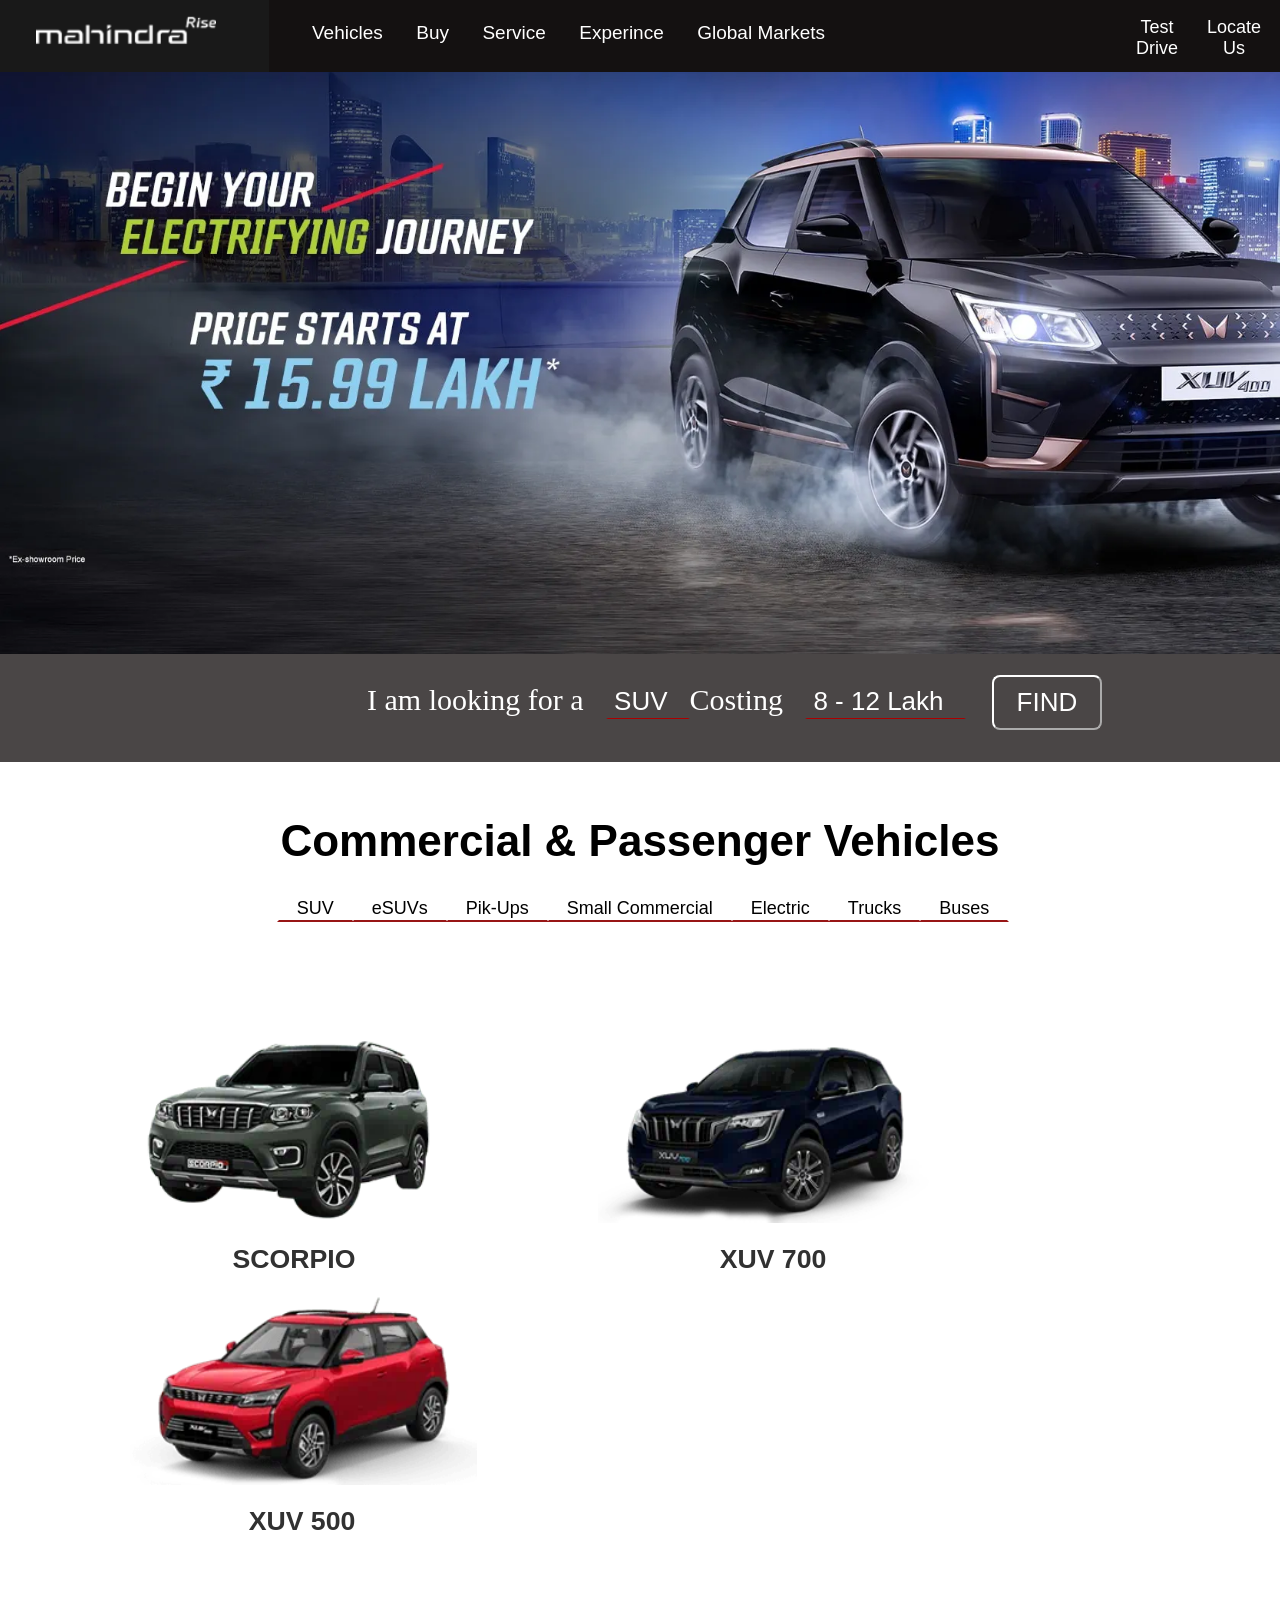
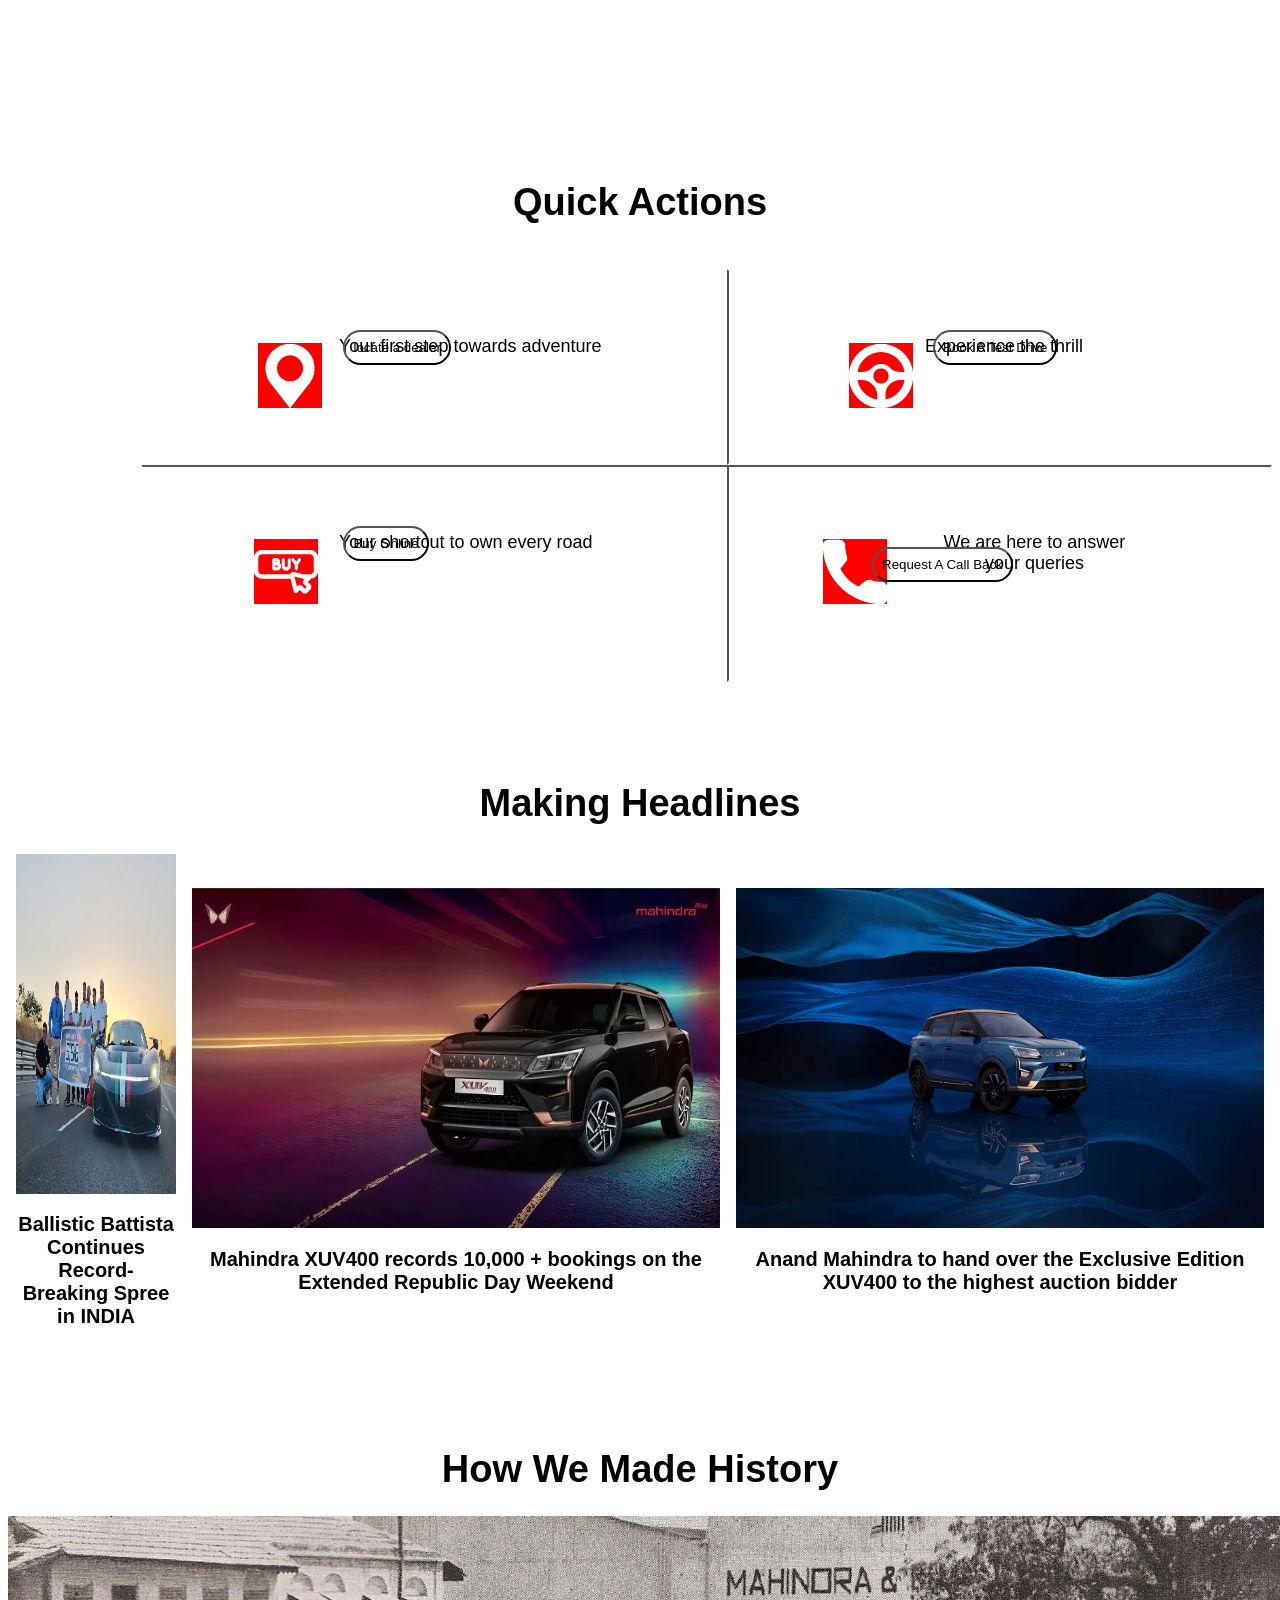
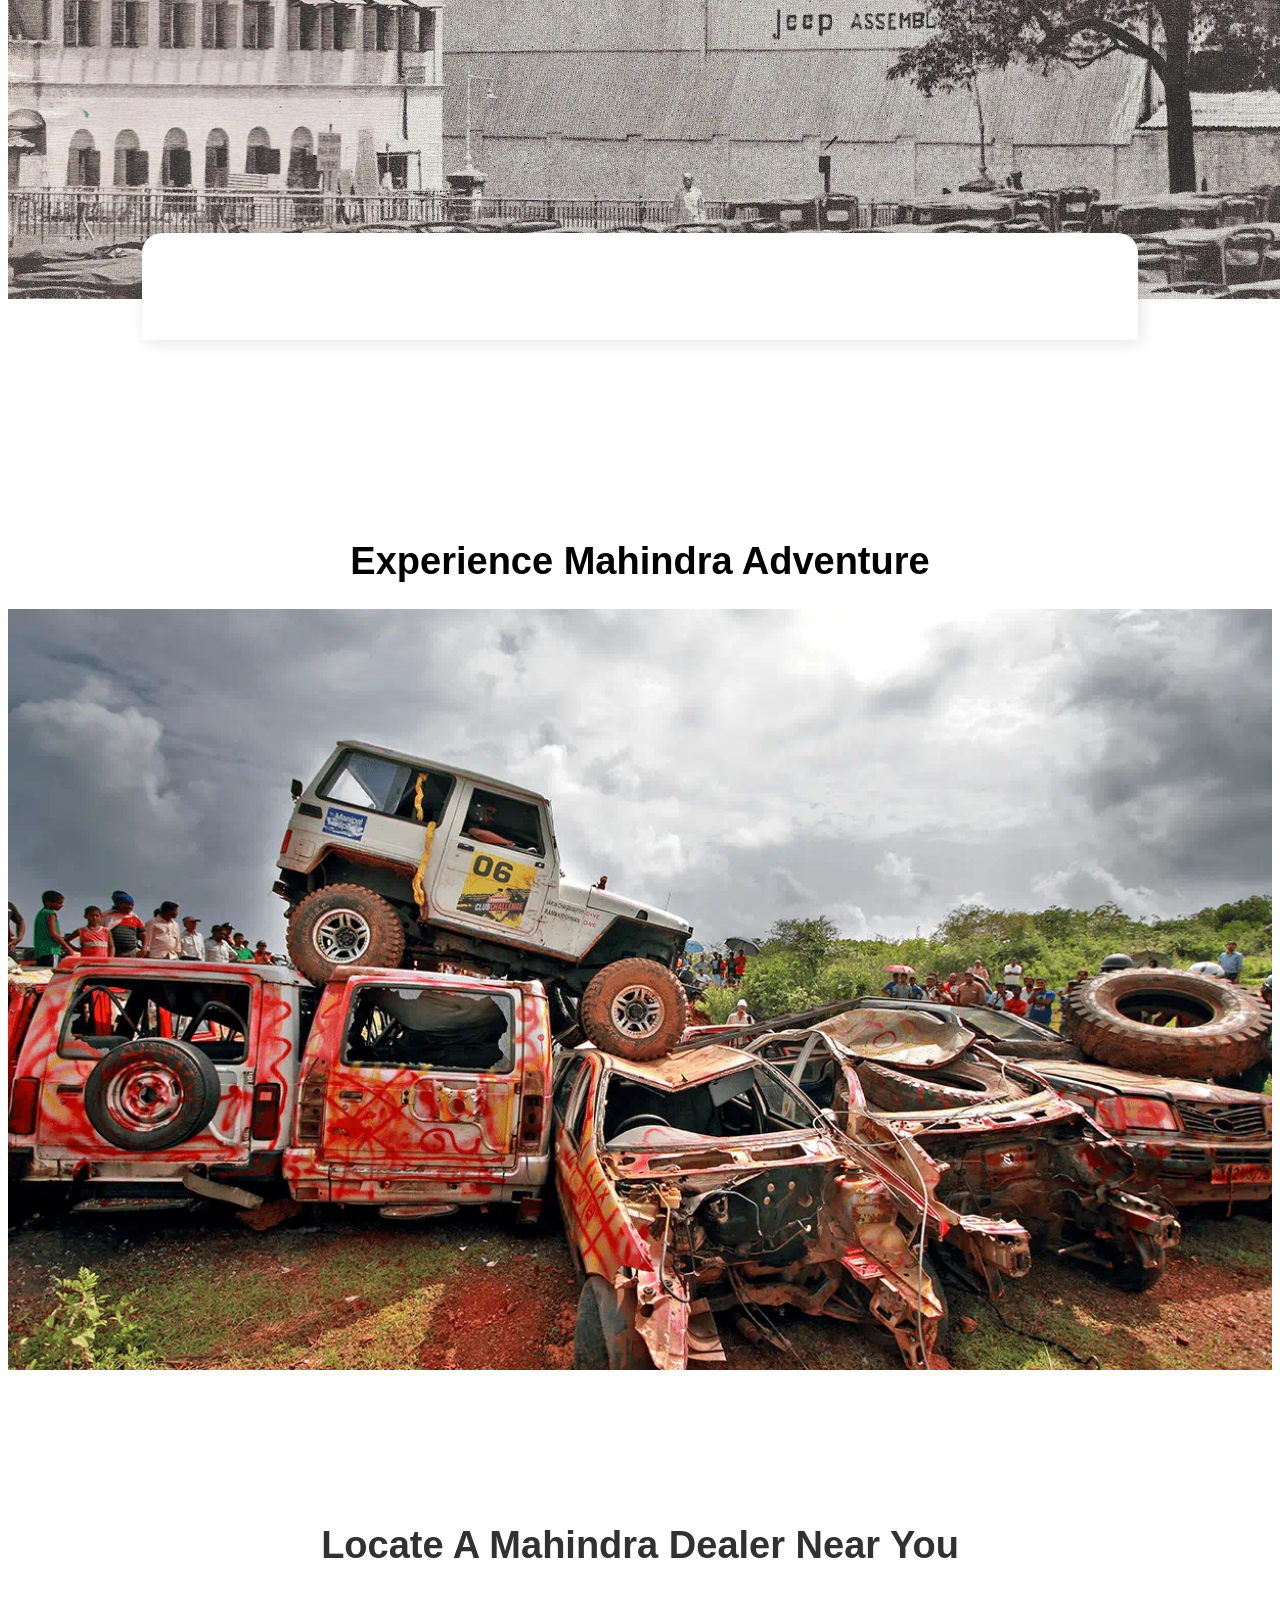
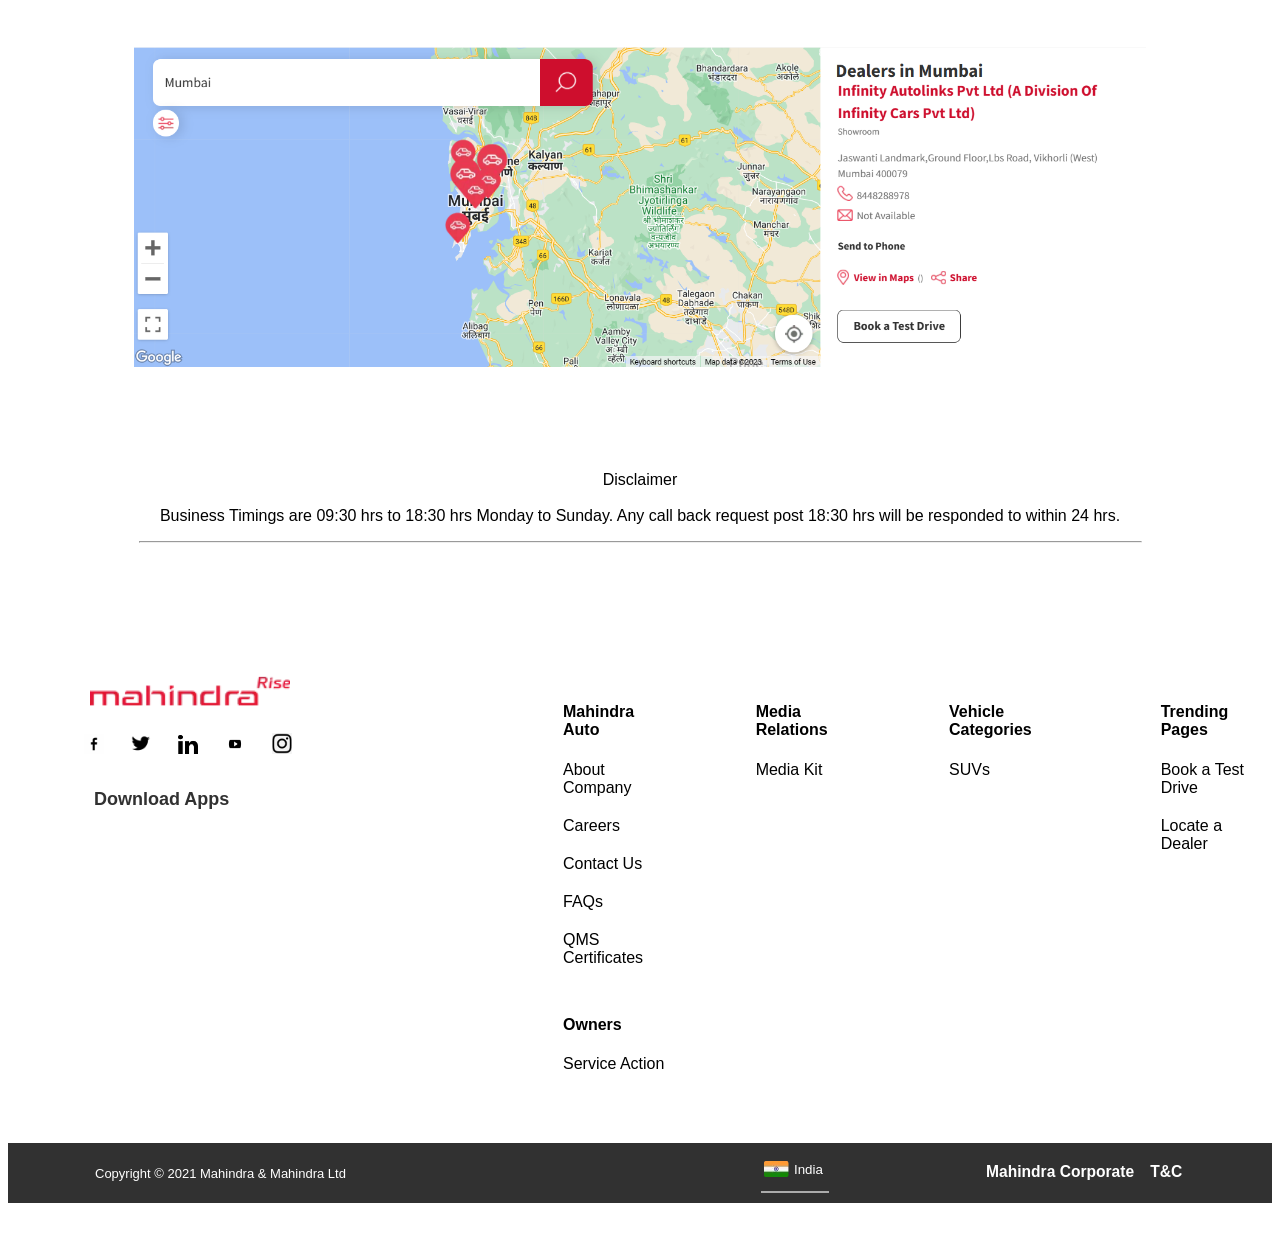
<file: index.html>
<!DOCTYPE html>
<html lang="en">
<head>
    <meta charset="UTF-8">
    <meta http-equiv="X-UA-Compatible" content="IE=edge">
    <meta name="viewport" content="width=device-width, initial-scale=1.0">
    <title>mahindra site clone</title>
    <link rel="stylesheet" href="./stylemh.css">
</head>
<body>
    <div>

         <nav>
            <div class="header" style="height: 72px; width: 100%; position: fixed;">
                <div class="logo">
                    <img style="height: 72px;" src="./Screenshot (7).png">
                </div>
                <div style="  margin-top: -55px;     font-family: montserrat,sans-serif;
                           margin-left: 306px;">
                    <button class="button1">Vehicles</button>
                    <button class="button2">Buy</button>
                    <button class="button3">Service</button>
                    <button class="button4">Experince</button>
                    <button class="button5"><a href="https://auto.mahindra.com/pages/global">Global Markets</a></button>
                </div>
                <div style="
                     display: flex;
                          margin-left: 1130px;
                                   margin-top: -29px;">
                    <button class="button6">Test Drive</button>
                    <button class="button7">Locate Us</button>
                    <button class="button8"><img style=" width: 20px;" src="./search-white.webp"></button>
                    <button class="button9"><img style=" width: 20px;" src="./account.png"></button>
                </div>
            </div>
         </nav>

         <div style="margin-left: -9px;">
            <img class="image1" src="./image1.webp">
         </div>
          <div class="header2" style>
            <div style=" display: flex;
                 
                 padding-left: 401px;
            padding-top: 41px;
         font-size: 30px;
         font-weight: normal;
         color: white;">
                <p>I am looking for a <button class="suvb">SUV</button>

                <p title="define costing">Costing <button class="costingb">8 - 12 Lakh</button>
                </p>
                <div style="    margin-top: 22px;
         margin-left: 26px;">
                    <button class="buttonfind">FIND</button>
                </div>
                </p>

            </div>
         </div>
         <center>
            <div style="margin-top: 96px;">

                <h1 style="    font-family: montserrat,sans-serif; font-size: 44px;">Commercial & Passenger Vehicles
                </h1>
            </div>
         </center>
         <center>
             <div class="categories">
                <button class="a">SUV</button>
                <button class="b">eSUVs</button>
                <button class="c">Pik-Ups</button>
                <button class="d">Small Commercial</button>
                <button class="e">Electric</button>
                <button class="f">Trucks</button>
                <button class="g">Buses</button>
            </div>
         </center>
         <div class="cars">
            <button class="car1"><img style="    width: 350px;" src="./car1.png"><BR>
                <h1>SCORPIO</h1>
            </button>
            <button class="car2"><img style="    width: 350px;" src="./xuv.png"><BR>
                <h1>XUV 700</h1>
            </button>
            <button class="car3"><img style="    width: 350px;" src="./uv500.png"><BR>
                <h1>XUV 500</h1>
            </button>
         </div>
         <center>
            <div style="    margin-top: 225px;">
                <h1 style="font-family: montserrat,sans-serif;    font-size: 38px;">Quick Actions</h1>
            </div>
         </center>


           <div style="font-family: montserrat,sans-serif;
           ">
         <div>
                <div class="locatea" >
                <button class="locate1" ><img  src="./map.png" style="    margin-left: -194px; background-color: red;"><p style="    margin-top: -75px;
                    margin-left: 166px;
                    font-size: 18px;">Your first step towards adventure</p><button style="margin-left:-386px;
                    padding: 8px;background-color: transparent;
                    border-radius: 18px;">locate a dealer</button></button>
                   </div>
                        <div class="locateb" >
                <button class="locate2" ><img  src="./TEST DRIVE.png" style="    margin-left: -80px; background-color: red;"><p style="    margin-top: -75px;
                    margin-left: 166px;
                    font-size: 18px;">Experience the thrill</p><button style=" background-color: transparent;
                    border-radius: 18px; margin-left:-278px;
                    padding: 8px;">Book A Test Drive</button></button>
                      </div>
                     </div>
                    <div style="margin-top: -20px;">
            
                                 <div class="locatec" >
                <button class="locate3" ><img  src="./buy.png" style="    margin-left: -194px; background-color: red;"><p style="    margin-top: -75px;
                    margin-left: 166px;
                    font-size: 18px;">Your shortcut to own every road</p><button style="margin-left:-386px;
                    padding: 8px;background-color: transparent;
                    border-radius: 18px;">Buy Online</button></button>
                        </div>
                                               <div class="located" >
                <button class="locate4" ><img  src="./call.png" style="    margin-left: -194px; background-color: red;"><p style="    margin-top: -75px;
                    margin-left: 166px;
                    font-size: 18px;">We are here to answer your queries</p><button style="margin-left:-400px;
                    padding: 8px;background-color: transparent;
                     border-radius: 18px;">Request A Call Back</button></button>
                </div>
              </div>
                </div>
                          <center>
               <div style="margin-top:100px;">
                <h1 style="font-family: montserrat,sans-serif;
                font-size: 38px;">Making Headlines</h1>
               </div>

                            </center>

           <!-- <div> -->
               <DIV style="display: flex;font-family: montserrat,sans-serif; ">
             <button style="background-color: transparent;
             border-color: transparent;"><img style="width: 100%;
                height: 340px;" src="./h1.png"><h2>Ballistic Battista Continues 
                Record-Breaking Spree in INDIA</h2></button>
                <button style="background-color: transparent;
                 border-color: transparent;"><img style="width: 528px;
                    height: 340px;" src="./h2.png"><h2>Mahindra XUV400 records 10,000 + bookings on the Extended Republic Day 
                    Weekend </h2></button>
                    <button style="background-color: transparent;
                     border-color: transparent;"><img style="width: 528px;
                        height: 340px;" src="./h3.png"><h2>Anand Mahindra to hand over the Exclusive Edition XUV400 to the highest auction 
                        bidder</h2></button>
              <!-- </DIV> -->
           </div>
           <center>
           <div style="margin-top:100px;">
            <h1  style="font-family: montserrat,sans-serif;
            font-size: 38px;" >How We Made History</h1>
           </div>
       
            <div>
<img  style="
object-fit: cover;
object-position: top;
height: 383px;
    width: 1300px;" src="./p1.png">

            </div>
            <div >
                <button style=" border-color: transparent;   max-width: 996px;
                background: #fff;
                border-radius: 20px 20px 0 0;
                padding: 21px 50px;
                margin-top: -72px;
                top: -80px;
                -webkit-box-shadow: 3px 3px 15px rgb(0 0 0 / 10%);
                box-shadow: 3px 3px 15px rgb(0 0 0 / 10%);
                min-height: 107px;
                width: 100%;"></button>
            </div>
            <div style="margin-top:200px;">
                <h1  style="font-family: montserrat,sans-serif;
                font-size: 38px;">Experience Mahindra Adventure</h1>
            </div>
            <div style="">
                <div>
                    <img style="width: 100%;
                    " src="./or.png"> 
                </div>
                <div>
                <!-- <div>
                <div>
                    <button>
                        <h2>Great Escape</h2>
                           <p>An adrenaline-filled off-road drive
                        </p>
                    </button>
                </div>
                <div>
                    <button>
                        <h2>Off-Roading Trophy</h2>
                          <p>Go head-to-head with India’s best off-roaders</p>
                    </button>
                </div>
                <div>
                    <button>
                        <h2>Off-Roading Academy</h2>
                        <p>Train to tame the terrain</p>

                    </button>
                </div>
                <div>
                    <button>
                        <h2>Camp Out</h2>
                        <p>Starry off-road drives</p>

                    </button>
                </div>
                </div> -->
            
            </div>
            <div style=" margin-top:150px">
<h1 style="font-size: 38px;
font-weight: 700px;
color: #313131;
margin: 0 0 25px;
text-transform: capitalize;
font-family: montserrat,sans-serif;">Locate A Mahindra Dealer Near You</h1>

                <div style="margin-top: 80px;" >
                    <img src="./Screenshot (10).png" alt="loacte map" width="80%">
                </div>
                <div style="margin-top: 100px;">
                    <p style="font-family: montserrat,sans-serif;">
                        Disclaimer <br> <br>
                        
                        Business Timings are 09:30 hrs to 18:30 hrs Monday to Sunday. Any call back request post 18:30 hrs will be responded to within 24 hrs.</p>
                </div>

            </div>
        </center>
        <hr style="width: 1001px;
        height: 0px;">
<footer>
    <div>
        <div><img style="    margin-top: 121px;
            margin-left: 82px; width:200px;" src="./fl.png">
            </div>
            <div style=   " margin-left: 70px;
            background-color: #fff;
            margin-top: 19px;">
                <button style="    border: 1px;
    background-color: #fff;
    border-radius: 103px;  "><img style="width:20px;"src="./fb.png"></button>
                <button style="    border: 1px;
    background-color: #fff;
    border-radius: 103px;    padding-left: 17px;" ><img style="width:20px;" src="./twiter.png"></button>
                <button style="    border: 1px;
    background-color: #fff;
    border-radius: 103px;    padding-left: 17px;"><img style="width:20px;" src="./in.png"></button>
                <button style="    border: 1px;
    background-color: #fff;
    border-radius: 103px;    padding-left: 17px;" ><img style="width:20px;" src="./ytube.png"></button>
                <button style="    border: 1px;
    background-color: #fff;
    border-radius: 103px;     padding-left: 17px;" ><img style="width:20px;" src="./inst.png"></button>
            </div>
            <div style="margin-left: 80px;
            margin-top: 30px;
        ">
                <button style="  background-color: transparent;  font-size: 18px;
                color: #313131;
                font-weight: bold;
                text-decoration: none;
                border: none;
                font-family: 'Source Sans Pro', sans-serif ;">Download Apps</button>
            </div>
        </div>
        <div style="display: flex;    margin-left: 470px;
        margin-top: -145px;  font-family: 'Source Sans Pro', sans-serif ; ">
    <ul style="list-style-type: none;     margin-left: 45px;">
    <li> <h4>Mahindra Auto</h4></li>
        <li style="    margin-top: 20px;">  About Company</li>
            <li style="    margin-top: 20px;"> Careers</li>
                <li style="    margin-top: 20px;">  Contact Us</li>
                    <li style="    margin-top: 20px;"> FAQs</li>
                        <li style="    margin-top: 20px;"> QMS Certificates</li>
    </ul>
    <ul style="list-style-type: none;     margin-left: 45px;">
        <li><h4> Media Relations</h4></li>
            <li style="    margin-top: 20px;"> Media Kit</li>
        </ul>
        <ul style="list-style-type: none;  margin-left: 45px;">
            <li><h4> Vehicle Categories</h4></li>
                <li style="    margin-top: 20px;"> SUVs</li>
            </ul>
            <ul style="list-style-type: none;     margin-left: 45px;">
                <li><h4> Trending Pages</h4></li>
                    <li style="    margin-top: 20px;"> Book a Test Drive</li>
                    <li style="    margin-top: 20px;" > Locate a Dealer</li>
                </ul>
                
</div>
<div style="    list-style-type: none;
margin-left: 470px;
margin-top: 33px;
font-family: 'Source Sans Pro', sans-serif ;">
    <ul style="list-style-type: none;     margin-left: 45px;">
<li><h4>Owners</h4> </li>
      <li style="    margin-top: 20px;">Service Action</li>
    </ul>
</div>
<div>
                      <div style=" margin-top:70px;   background-color: #313131;
        width: 100%;
        height: 60px;
        margin-bottom: -34px;">
                  <p style="    margin-left: 87px;
                       font-family: 'Source Sans Pro', sans-serif;
                                   color: white;
                              position: absolute;
                                    font-size: 13px;
                                     margin-top: 23px;">Copyright © 2021 Mahindra & Mahindra Ltd</p>
                                     <button style=" margin-top: 11px; margin-left: 753px; background-color: transparent; border-top: none;
                                     border-left: none;
                                     border-right: none;
                                     padding-right: none;
    padding-left: 41px;
    border-color:white">
     <img style="margin-left: -71px;
                                                 margin-bottom: -10px;" src="./india.png"><p style="        margin-left: -8px;
    margin-top: -8px; color: white;">India</p></button>
                      </div>
                      <div style="     margin-top: -57px;   margin-left: 972px;">
                        
                        <button style=" color: #fff; background-color: transparent; border: none;"><h3>Mahindra Corporate</h3></button>
                        <button  style=" color: #fff; background-color: transparent; border: none;"><h3>T&C</h3></button>
                        <button  style=" color: #fff; background-color: transparent; border: none;"><h3>Privacy Policy</h3></button>
                        <button  style="color: #fff; background-color: transparent; border: none;"><h3>Sitemap</h3></button>
                      </div>

</div>
</footer>

    </div>
</body>
</file>
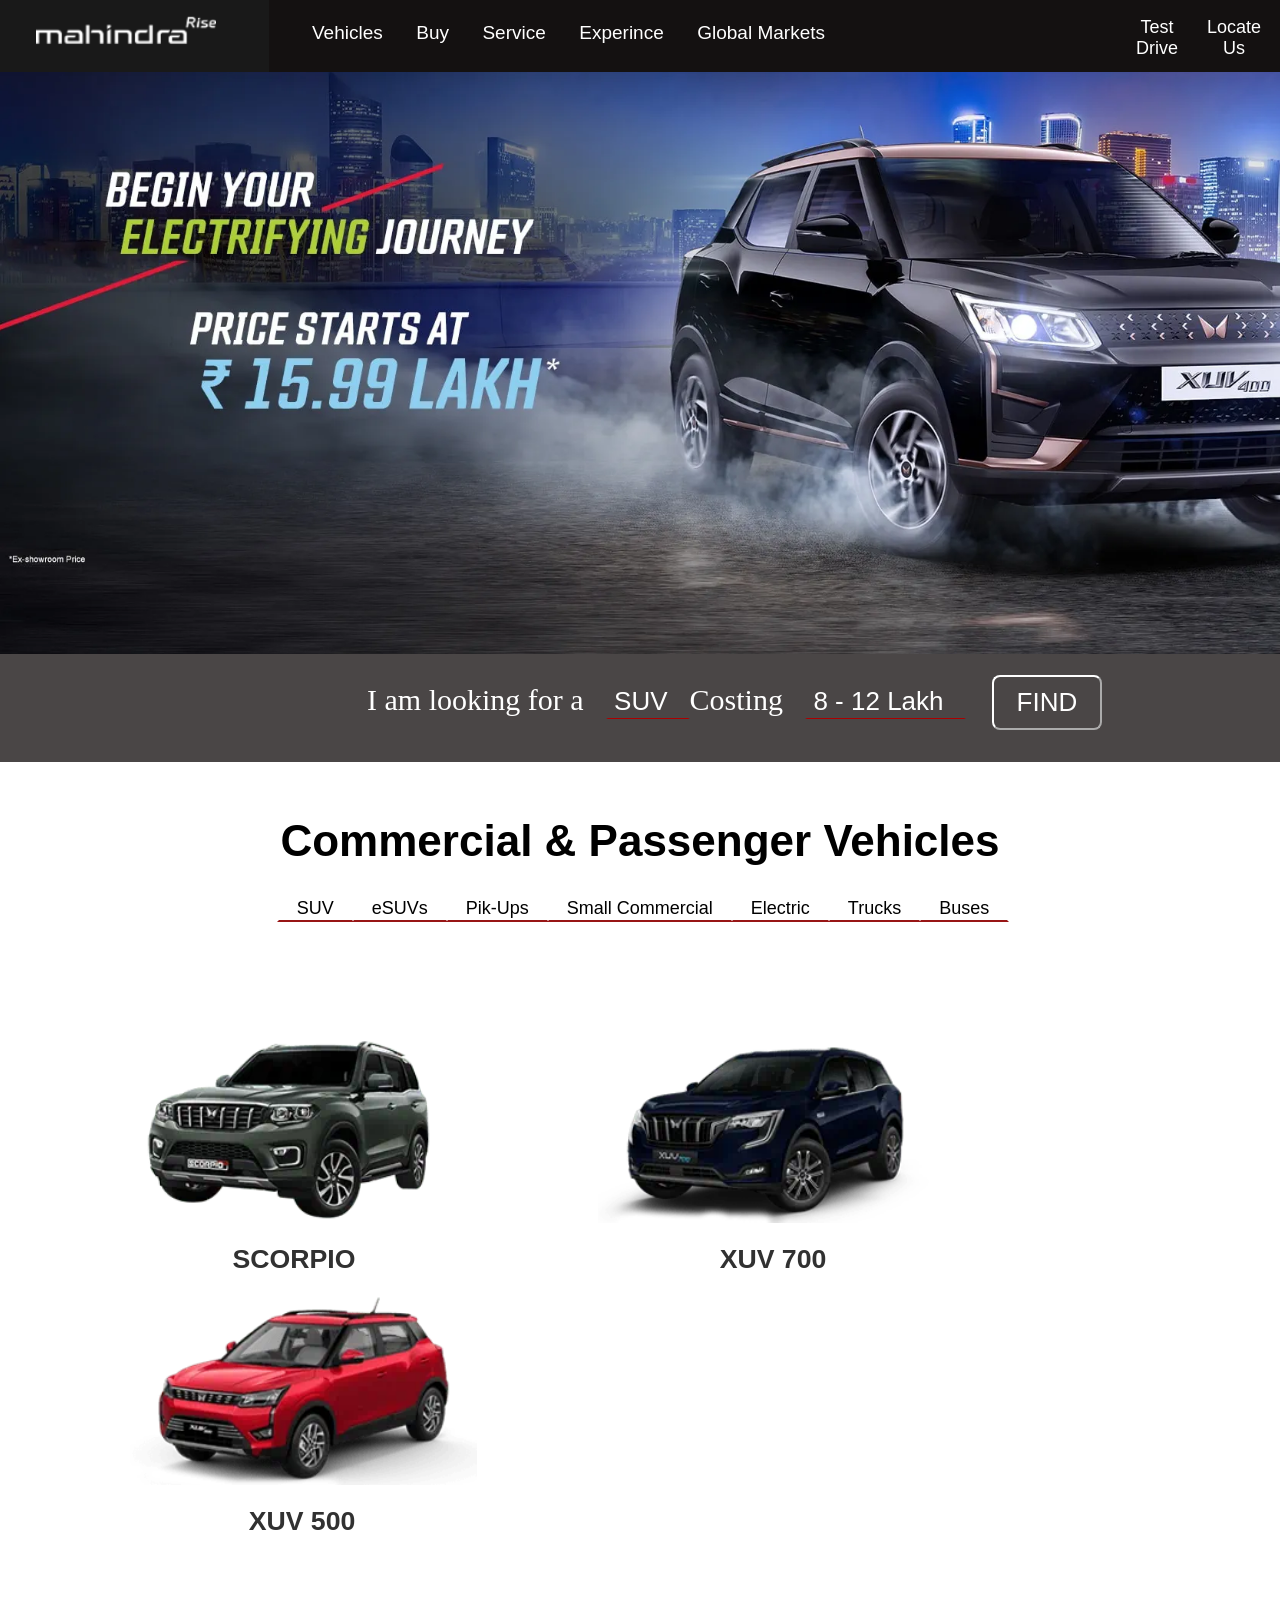
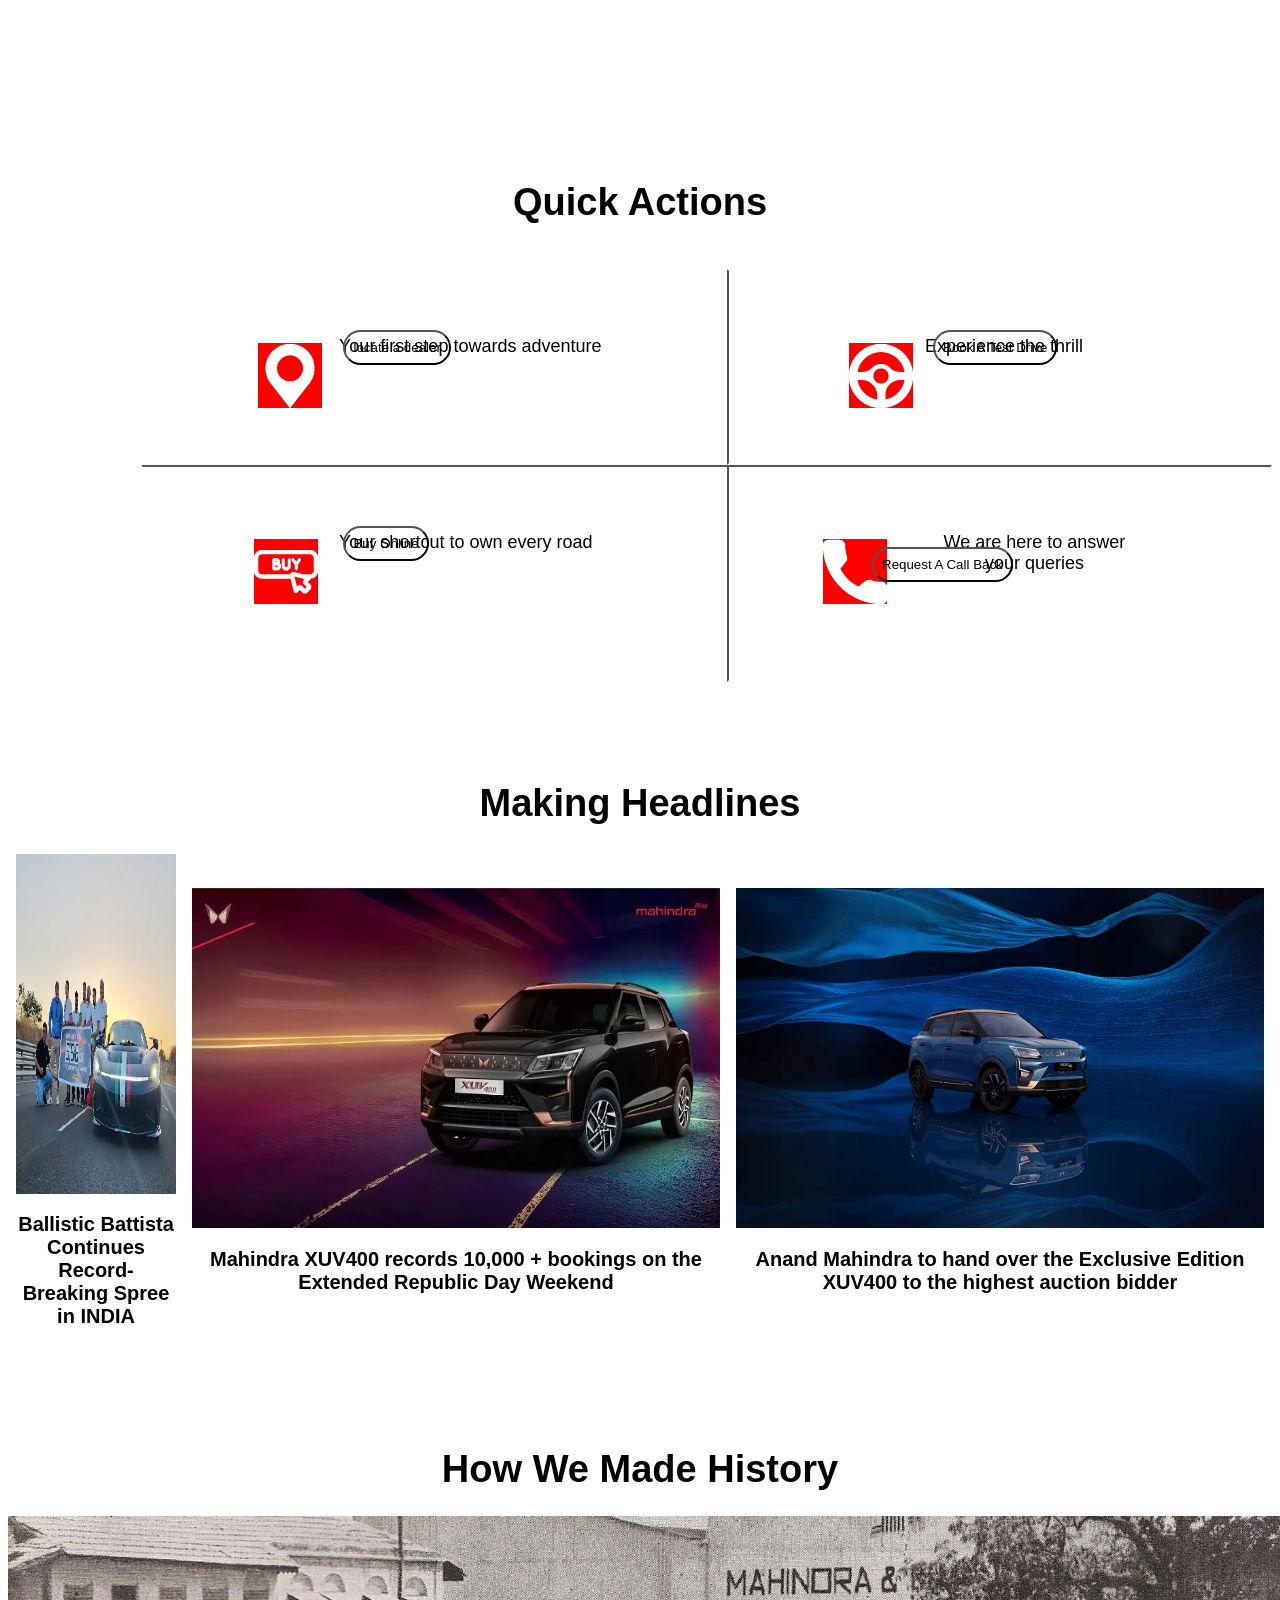
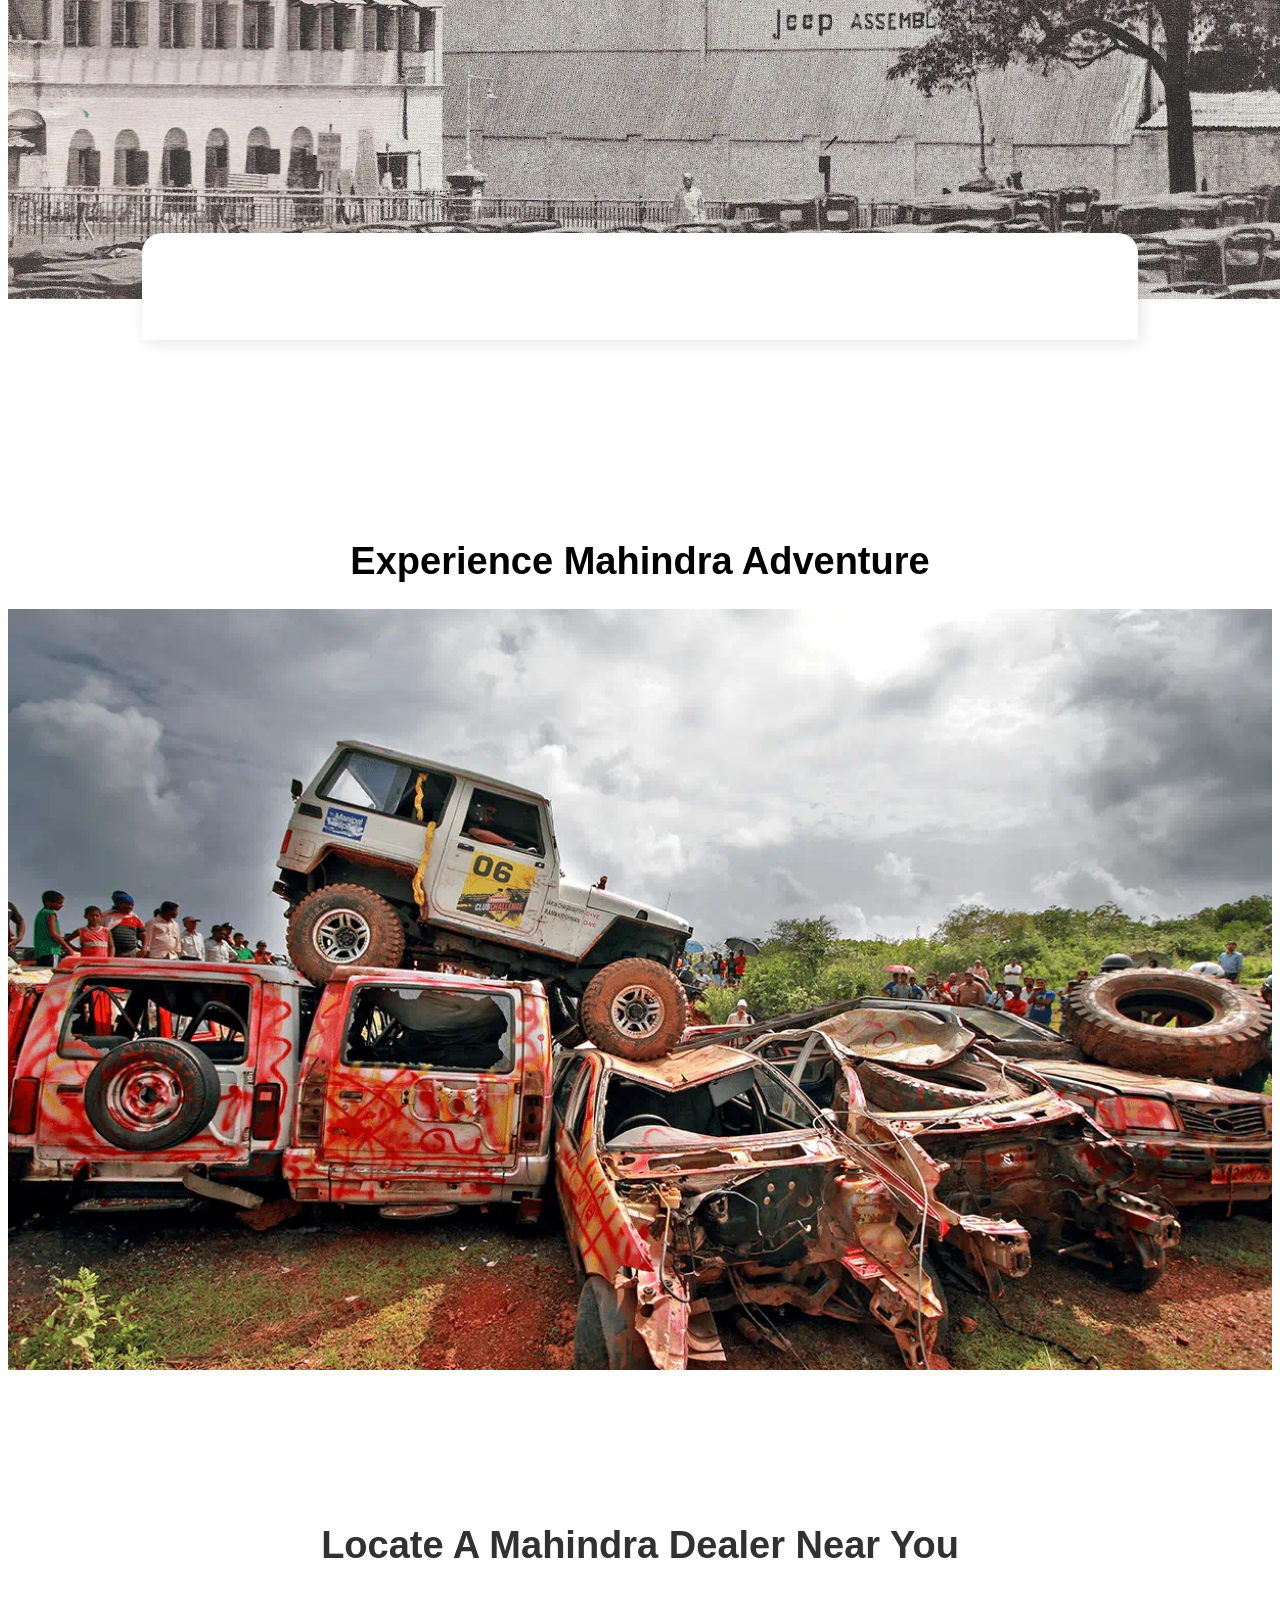
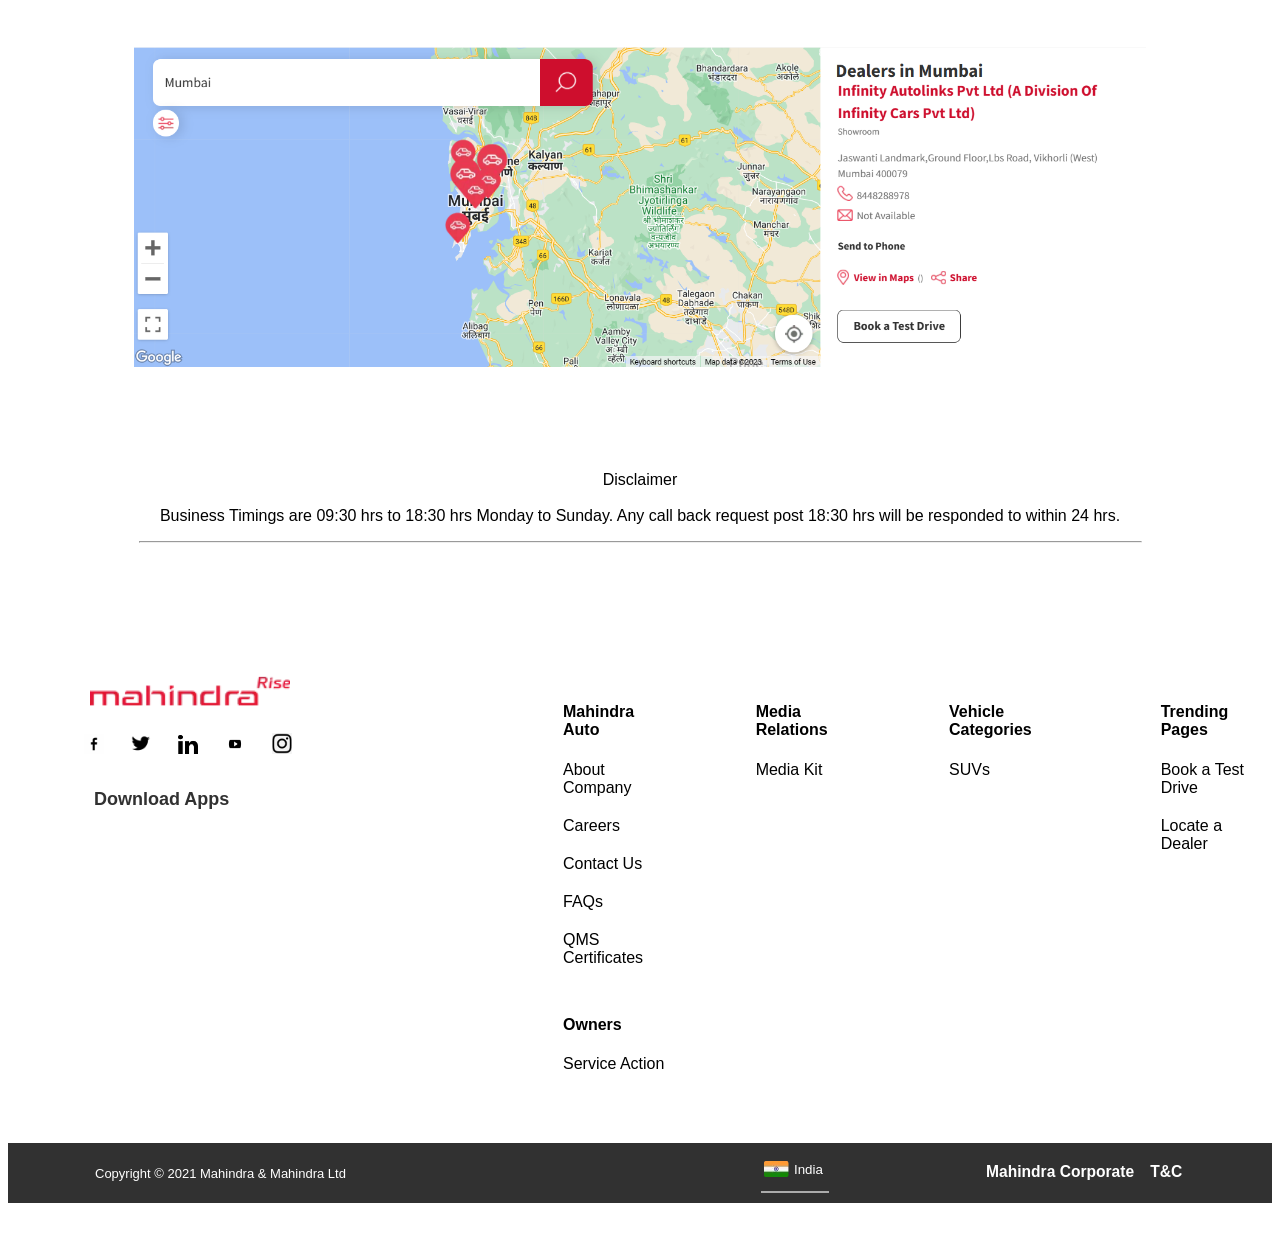
<file: mahindra.html>
<!DOCTYPE html>

<head>
    <title>mahindra site clone</title>
    <link rel="stylesheet" href="./stylemh.css">
</head>

<body>
    <div>

         <nav>
            <div class="header" style="height: 72px; width: 100%; position: fixed;">
                <div class="logo">
                    <img style="height: 72px;" src="./Screenshot (7).png">
                </div>
                <div style="  margin-top: -55px;     font-family: montserrat,sans-serif;
                           margin-left: 306px;">
                    <button class="button1">Vehicles</button>
                    <button class="button2">Buy</button>
                    <button class="button3">Service</button>
                    <button class="button4">Experince</button>
                    <button class="button5"><a href="https://auto.mahindra.com/pages/global">Global Markets</a></button>
                </div>
                <div style="
                     display: flex;
                          margin-left: 1130px;
                                   margin-top: -29px;">
                    <button class="button6">Test Drive</button>
                    <button class="button7">Locate Us</button>
                    <button class="button8"><img style=" width: 20px;" src="./search-white.webp"></button>
                    <button class="button9"><img style=" width: 20px;" src="./account.png"></button>
                </div>
            </div>
         </nav>

         <div style="margin-left: -9px;">
            <img class="image1" src="./image1.webp">
         </div>
          <div class="header2" style>
            <div style=" display: flex;
                 
                 padding-left: 401px;
            padding-top: 41px;
         font-size: 30px;
         font-weight: normal;
         color: white;">
                <p>I am looking for a <button class="suvb">SUV</button>

                <p title="define costing">Costing <button class="costingb">8 - 12 Lakh</button>
                </p>
                <div style="    margin-top: 22px;
         margin-left: 26px;">
                    <button class="buttonfind">FIND</button>
                </div>
                </p>

            </div>
         </div>
         <center>
            <div style="margin-top: 96px;">

                <h1 style="    font-family: montserrat,sans-serif; font-size: 44px;">Commercial & Passenger Vehicles
                </h1>
            </div>
         </center>
         <center>
             <div class="categories">
                <button class="a">SUV</button>
                <button class="b">eSUVs</button>
                <button class="c">Pik-Ups</button>
                <button class="d">Small Commercial</button>
                <button class="e">Electric</button>
                <button class="f">Trucks</button>
                <button class="g">Buses</button>
            </div>
         </center>
         <div class="cars">
            <button class="car1"><img style="    width: 350px;" src="./car1.png"><BR>
                <h1>SCORPIO</h1>
            </button>
            <button class="car2"><img style="    width: 350px;" src="./xuv.png"><BR>
                <h1>XUV 700</h1>
            </button>
            <button class="car3"><img style="    width: 350px;" src="./uv500.png"><BR>
                <h1>XUV 500</h1>
            </button>
         </div>
         <center>
            <div style="    margin-top: 225px;">
                <h1 style="font-family: montserrat,sans-serif;    font-size: 38px;">Quick Actions</h1>
            </div>
         </center>


           <div style="font-family: montserrat,sans-serif;
           ">
         <div>
                <div class="locatea" >
                <button class="locate1" ><img  src="./map.png" style="    margin-left: -194px; background-color: red;"><p style="    margin-top: -75px;
                    margin-left: 166px;
                    font-size: 18px;">Your first step towards adventure</p><button style="margin-left:-386px;
                    padding: 8px;background-color: transparent;
                    border-radius: 18px;">locate a dealer</button></button>
                   </div>
                        <div class="locateb" >
                <button class="locate2" ><img  src="./TEST DRIVE.png" style="    margin-left: -80px; background-color: red;"><p style="    margin-top: -75px;
                    margin-left: 166px;
                    font-size: 18px;">Experience the thrill</p><button style=" background-color: transparent;
                    border-radius: 18px; margin-left:-278px;
                    padding: 8px;">Book A Test Drive</button></button>
                      </div>
                     </div>
                    <div style="margin-top: -20px;">
            
                                 <div class="locatec" >
                <button class="locate3" ><img  src="./buy.png" style="    margin-left: -194px; background-color: red;"><p style="    margin-top: -75px;
                    margin-left: 166px;
                    font-size: 18px;">Your shortcut to own every road</p><button style="margin-left:-386px;
                    padding: 8px;background-color: transparent;
                    border-radius: 18px;">Buy Online</button></button>
                        </div>
                                               <div class="located" >
                <button class="locate4" ><img  src="./call.png" style="    margin-left: -194px; background-color: red;"><p style="    margin-top: -75px;
                    margin-left: 166px;
                    font-size: 18px;">We are here to answer your queries</p><button style="margin-left:-400px;
                    padding: 8px;background-color: transparent;
                     border-radius: 18px;">Request A Call Back</button></button>
                </div>
              </div>
                </div>
                          <center>
               <div style="margin-top:100px;">
                <h1 style="font-family: montserrat,sans-serif;
                font-size: 38px;">Making Headlines</h1>
               </div>

                            </center>

           <!-- <div> -->
               <DIV style="display: flex;font-family: montserrat,sans-serif; ">
             <button style="background-color: transparent;
             border-color: transparent;"><img style="width: 100%;
                height: 340px;" src="./h1.png"><h2>Ballistic Battista Continues 
                Record-Breaking Spree in INDIA</h2></button>
                <button style="background-color: transparent;
                 border-color: transparent;"><img style="width: 528px;
                    height: 340px;" src="./h2.png"><h2>Mahindra XUV400 records 10,000 + bookings on the Extended Republic Day 
                    Weekend </h2></button>
                    <button style="background-color: transparent;
                     border-color: transparent;"><img style="width: 528px;
                        height: 340px;" src="./h3.png"><h2>Anand Mahindra to hand over the Exclusive Edition XUV400 to the highest auction 
                        bidder</h2></button>
              <!-- </DIV> -->
           </div>
           <center>
           <div style="margin-top:100px;">
            <h1  style="font-family: montserrat,sans-serif;
            font-size: 38px;" >How We Made History</h1>
           </div>
       
            <div>
<img  style="
object-fit: cover;
object-position: top;
height: 383px;
    width: 1300px;" src="./p1.png">

            </div>
            <div >
                <button style=" border-color: transparent;   max-width: 996px;
                background: #fff;
                border-radius: 20px 20px 0 0;
                padding: 21px 50px;
                margin-top: -72px;
                top: -80px;
                -webkit-box-shadow: 3px 3px 15px rgb(0 0 0 / 10%);
                box-shadow: 3px 3px 15px rgb(0 0 0 / 10%);
                min-height: 107px;
                width: 100%;"></button>
            </div>
            <div style="margin-top:200px;">
                <h1  style="font-family: montserrat,sans-serif;
                font-size: 38px;">Experience Mahindra Adventure</h1>
            </div>
            <div style="">
                <div>
                    <img style="width: 100%;
                    " src="./or.png"> 
                </div>
                <div>
                <!-- <div>
                <div>
                    <button>
                        <h2>Great Escape</h2>
                           <p>An adrenaline-filled off-road drive
                        </p>
                    </button>
                </div>
                <div>
                    <button>
                        <h2>Off-Roading Trophy</h2>
                          <p>Go head-to-head with India’s best off-roaders</p>
                    </button>
                </div>
                <div>
                    <button>
                        <h2>Off-Roading Academy</h2>
                        <p>Train to tame the terrain</p>

                    </button>
                </div>
                <div>
                    <button>
                        <h2>Camp Out</h2>
                        <p>Starry off-road drives</p>

                    </button>
                </div>
                </div> -->
            
            </div>
            <div style=" margin-top:150px">
<h1 style="font-size: 38px;
font-weight: 700px;
color: #313131;
margin: 0 0 25px;
text-transform: capitalize;
font-family: montserrat,sans-serif;">Locate A Mahindra Dealer Near You</h1>

                <div style="margin-top: 80px;" >
                    <img src="./Screenshot (10).png" alt="loacte map" width="80%">
                </div>
                <div style="margin-top: 100px;">
                    <p style="font-family: montserrat,sans-serif;">
                        Disclaimer <br> <br>
                        
                        Business Timings are 09:30 hrs to 18:30 hrs Monday to Sunday. Any call back request post 18:30 hrs will be responded to within 24 hrs.</p>
                </div>

            </div>
        </center>
        <hr style="width: 1001px;
        height: 0px;">
<footer>
    <div>
        <div><img style="    margin-top: 121px;
            margin-left: 82px; width:200px;" src="./fl.png">
            </div>
            <div style=   " margin-left: 70px;
            background-color: #fff;
            margin-top: 19px;">
                <button style="    border: 1px;
    background-color: #fff;
    border-radius: 103px;  "><img style="width:20px;"src="./fb.png"></button>
                <button style="    border: 1px;
    background-color: #fff;
    border-radius: 103px;    padding-left: 17px;" ><img style="width:20px;" src="./twiter.png"></button>
                <button style="    border: 1px;
    background-color: #fff;
    border-radius: 103px;    padding-left: 17px;"><img style="width:20px;" src="./in.png"></button>
                <button style="    border: 1px;
    background-color: #fff;
    border-radius: 103px;    padding-left: 17px;" ><img style="width:20px;" src="./ytube.png"></button>
                <button style="    border: 1px;
    background-color: #fff;
    border-radius: 103px;     padding-left: 17px;" ><img style="width:20px;" src="./inst.png"></button>
            </div>
            <div style="margin-left: 80px;
            margin-top: 30px;
        ">
                <button style="  background-color: transparent;  font-size: 18px;
                color: #313131;
                font-weight: bold;
                text-decoration: none;
                border: none;
                font-family: 'Source Sans Pro', sans-serif ;">Download Apps</button>
            </div>
        </div>
        <div style="display: flex;    margin-left: 470px;
        margin-top: -145px;  font-family: 'Source Sans Pro', sans-serif ; ">
    <ul style="list-style-type: none;     margin-left: 45px;">
    <li> <h4>Mahindra Auto</h4></li>
        <li style="    margin-top: 20px;">  About Company</li>
            <li style="    margin-top: 20px;"> Careers</li>
                <li style="    margin-top: 20px;">  Contact Us</li>
                    <li style="    margin-top: 20px;"> FAQs</li>
                        <li style="    margin-top: 20px;"> QMS Certificates</li>
    </ul>
    <ul style="list-style-type: none;     margin-left: 45px;">
        <li><h4> Media Relations</h4></li>
            <li style="    margin-top: 20px;"> Media Kit</li>
        </ul>
        <ul style="list-style-type: none;  margin-left: 45px;">
            <li><h4> Vehicle Categories</h4></li>
                <li style="    margin-top: 20px;"> SUVs</li>
            </ul>
            <ul style="list-style-type: none;     margin-left: 45px;">
                <li><h4> Trending Pages</h4></li>
                    <li style="    margin-top: 20px;"> Book a Test Drive</li>
                    <li style="    margin-top: 20px;" > Locate a Dealer</li>
                </ul>
                
</div>
<div style="    list-style-type: none;
margin-left: 470px;
margin-top: 33px;
font-family: 'Source Sans Pro', sans-serif ;">
    <ul style="list-style-type: none;     margin-left: 45px;">
<li><h4>Owners</h4> </li>
      <li style="    margin-top: 20px;">Service Action</li>
    </ul>
</div>
<div>
                      <div style=" margin-top:70px;   background-color: #313131;
        width: 100%;
        height: 60px;
        margin-bottom: -34px;">
                  <p style="    margin-left: 87px;
                       font-family: 'Source Sans Pro', sans-serif;
                                   color: white;
                              position: absolute;
                                    font-size: 13px;
                                     margin-top: 23px;">Copyright © 2021 Mahindra & Mahindra Ltd</p>
                                     <button style=" margin-top: 11px; margin-left: 753px; background-color: transparent; border-top: none;
                                     border-left: none;
                                     border-right: none;
                                     padding-right: none;
    padding-left: 41px;
    border-color:white">
     <img style="margin-left: -71px;
                                                 margin-bottom: -10px;" src="./india.png"><p style="        margin-left: -8px;
    margin-top: -8px; color: white;">India</p></button>
                      </div>
                      <div style="     margin-top: -57px;   margin-left: 972px;">
                        
                        <button style=" color: #fff; background-color: transparent; border: none;"><h3>Mahindra Corporate</h3></button>
                        <button  style=" color: #fff; background-color: transparent; border: none;"><h3>T&C</h3></button>
                        <button  style=" color: #fff; background-color: transparent; border: none;"><h3>Privacy Policy</h3></button>
                        <button  style="color: #fff; background-color: transparent; border: none;"><h3>Sitemap</h3></button>
                      </div>

</div>
</footer>

    </div>
</body>
</file>
<file: stylemh.css>
.header{
    position: fixed;
    background-color:rgb(20, 17, 17);
    margin: -8px;
    padding: 0;
    
}
.logo{


}
.button1{
    font-family: montserrat,sans-serif;
    border: transparent;
    color: white;
    background-color: transparent;
    font-size: 19px;
    padding-right: 23px;
}
.button2{
    border: transparent;
    color: white;
    background-color: transparent;
    font-size: 19px;
    padding-right: 23px;

}
.button3{
    border: transparent;
    color: white;
    background-color: transparent;
    font-size: 19px;
    padding-right: 23px;

}
.button4{
    border: transparent;
    color: white;
    background-color: transparent;
    font-size: 19px;
    padding-right: 23px;

}
.button5{
    border: transparent;
    color: white;
    background-color: transparent;
    font-size: 19px;
    padding-right: 23px;

}
.button6{
    border: transparent;
    color: white;
    background-color: transparent;
    font-size: 18px;
    padding-right: 23px;
}
.button7{
    border: transparent;
    color: white;
    background-color: transparent;
    font-size: 18px;
    padding-right: 23px;
}
.button8{
    border: transparent;
    color: white;
    background-color: transparent;
    padding-right: 23px;
    font-size: 18px;
}
.button9{
    border: transparent;
    color: white;
    background-color: black;
    font-size: 18px;
    padding-right: 23px;
}
.image1{
    display: flex;
    width: 1474px;
}
.header2{
    background-color: rgb(74, 70, 70);
    margin: -42px;
    padding-bottom: 13px;
    width: 1507px;
}
.suvb{
    font-size: 26px;
    font-weight: normal;
    color: white;
    background-color: transparent;
    border-bottom-color: red;
    border-bottom-width: 1px;
    border-left-color: transparent;
    border-right-color: transparent;
border-top-color: transparent;
margin-left: 15px;
padding-right: 20px;
}
.costingb{
    font-size: 26px;
    font-weight: normal;
    color: white;
    background-color: transparent;
    border-bottom-color: red;
    border-bottom-width: 1px;
    border-left-color: transparent;
    border-right-color: transparent;
border-top-color: transparent;
margin-left: 15px;
padding-right: 20px;

}
.buttonfind{
    border-color: white;
    font-size: 26px;
    font-weight: normal;
    color: white;
    background-color: transparent;
    padding-right: 23px;
    padding-left: 23px;
    padding-top: 10px;
    padding-bottom: 10px;
    border-radius: 8px;
    font-family: montserrat,sans-serif;
     

}
.categories{
 
}
.a{
    font-weight: normal;
    color: black;
    background-color: transparent;
    border-bottom-color: rgb(236, 33, 33);
    border-bottom-width: 2px;
    border-left-color: transparent;
    border-right-color: transparent;
border-top-color: transparent;
font-size:18px;
margin-right: -6px;
padding-left: 18px;
padding-right: 18px;
}
.b{
    font-weight: normal;
    color: black;
    background-color: transparent;
    border-bottom-color: rgb(236, 33, 33);
    border-bottom-width: px;
    border-left-color: transparent;
    border-right-color: transparent;
border-top-color: transparent;
font-size:18px;
margin-right: -6px;  
  padding-left: 18px;
padding-right: 18px;
}
.c{
    font-weight: normal;
    color: black;
    background-color: transparent;
    border-bottom-color: rgb(236, 33, 33);
    border-bottom-width: 2px;
    border-left-color: transparent;
    border-right-color: transparent;
border-top-color: transparent;
font-size:18px;
margin-right: -6px;
padding-left: 18px;
padding-right: 18px;
}
.d{
    font-weight: normal;
    color: black;
    background-color: transparent;
    border-bottom-color: rgb(236, 33, 33);
    border-bottom-width: 2px;
    border-left-color: transparent;
    border-right-color: transparent;
border-top-color: transparent;
font-size:18px;
margin-right: -6px;
padding-left: 18px;
padding-right: 18px;
}
.e{
    font-weight: normal;
    color: black;
    background-color: transparent;
    border-bottom-color:rgb(236, 33, 33);
    border-bottom-width: 2px;
    border-left-color: transparent;
    border-right-color: transparent;
border-top-color: transparent;
font-size:18px;
margin-right: -6px;
padding-left: 18px;
padding-right: 18px;
}
.f{
    font-weight: normal;
    color: black;
    background-color: transparent;
    border-bottom-color:rgb(236, 33, 33);
    border-bottom-width: 2px;
    border-left-color: transparent;
    border-right-color: transparent;
border-top-color: transparent;
font-size:18px;
margin-right: -6px;
padding-left: 18px;
padding-right: 18px;
}
.g{
    font-size:18px;
    font-weight: normal;
    color: black;
    background-color: transparent;
    border-bottom-color: rgb(236, 33, 33);
    border-bottom-width: 2px;
    border-left-color: transparent;
    border-right-color: transparent;
border-top-color: transparent;
font-size:18px;
margin-right: -6px;
padding-left: 18px;
padding-right: 18px;
}
.cars{
    margin-top: 110px;
}
.car1{
    background-color: transparent;
    border: transparent;
    font-family: source sans pro,sans-serif;
    color: #313131;
    margin-left: 105px;
}
.car2{
    background-color: transparent;
    border: transparent;
    font-family: source sans pro,sans-serif;
    color: #313131;
    margin-left: 113px;
}
.car3{
    background-color: transparent;
    border: transparent;
    font-family: source sans pro,sans-serif;
    color: #313131;
    margin-left: 113px;
}
.located{
    margin-left: 586px;
    margin-top: -216px;
   
}
.locateb{
    margin-left: 586px;
    margin-top: -216px;
   
}
.locate1
{
    border-top-color: transparent;
    border-left-color: transparent;
    border-bottom-color: transparent;
    margin-left: 133px;
    margin-top: 20px;
    background-color: #FFFFFF;
    padding-left: -29px;
    padding-top: 72px;
    padding-right: 126px;
    padding-bottom: 88px;
    padding-left: 30px;

}

.locate2{
    border-bottom-color: transparent;
    border-top-color: transparent;
    border-right-color: transparent;
    margin-left: 133px;
    margin-top: 20px;
    background-color: #FFFFFF;
    padding-left: -29px;
    padding-top: 72px;
    padding-right: 126px;
    padding-bottom: 88px;
    padding-left: 30px;

}
.locate3{
    border-bottom-color: transparent;
    border-left-color: transparent;
    margin-left: 133px;
    margin-top: 20px;
    background-color: #FFFFFF;
    padding-left: -29px;
    padding-top: 72px;
    padding-right: 135px;
    padding-bottom: 88px;
    padding-left: 30px;

}
.locate4{
    border-right-color: transparent;
    border-bottom-color: transparent;
    margin-left: 133px;
    margin-top: 20px;
    background-color: #FFFFFF;
    padding-left: -29px;
    padding-top: 72px;
    padding-right: 126px;
    padding-bottom: 88px;
    padding-left: 30px;

}
a{
    text-decoration: none;
    color: white;
}
</file>
